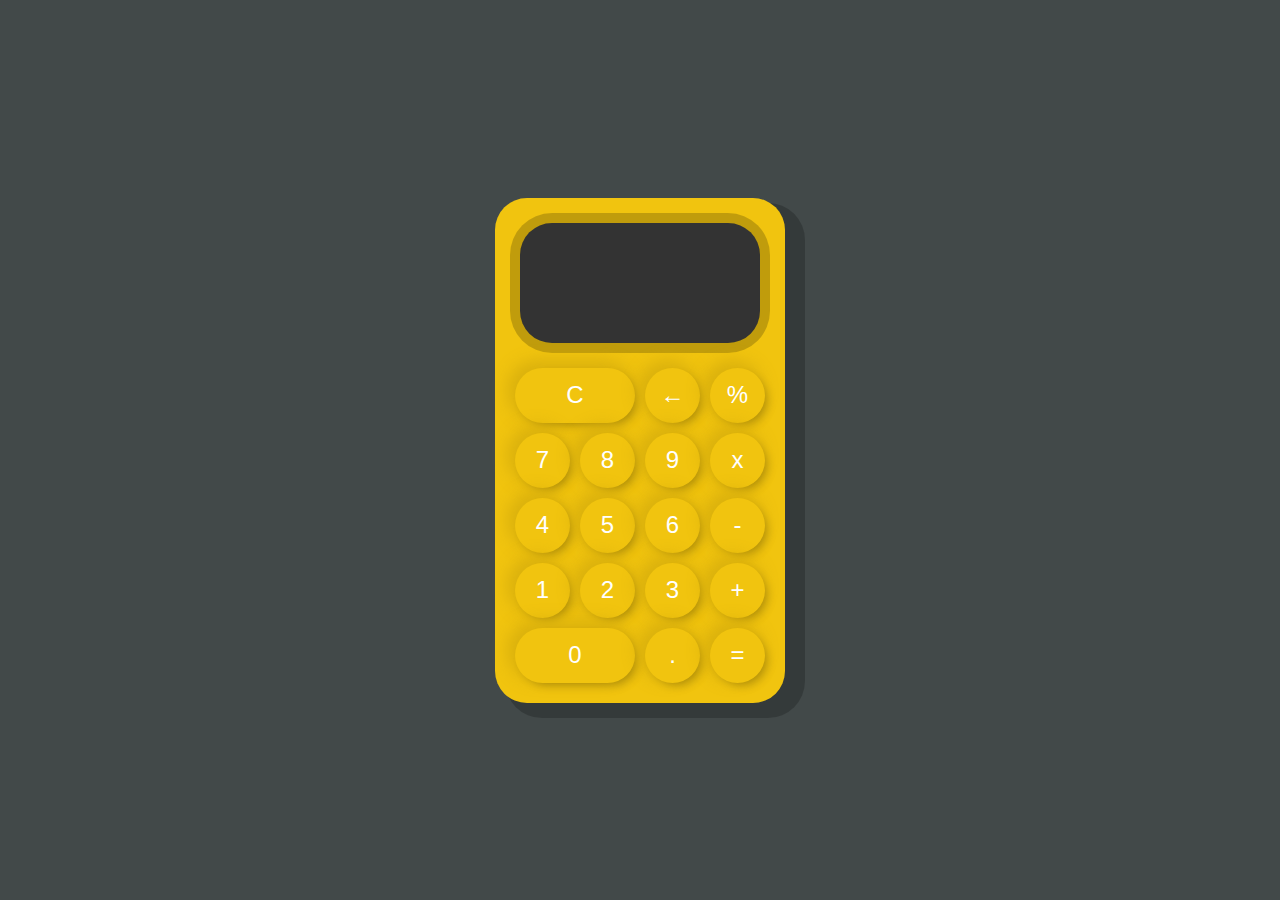
<file: calculadora/index.html>
<!DOCTYPE html>
<html lang="en">
<head>
    <meta charset="UTF-8">
    <meta name="viewport" content="width=device-width, initial-scale=1.0">
    <title>Calculadora</title>
    <link rel="stylesheet" href="style.css">
    <script src="Calculadora.js" type="text/javascript"></script>
    <script src="Display.js" type="text/javascript"></script>
</head>
<body>
    <div class="container">
        <div class="calculadora">
            <div class="display">
                <div id="valor-actual"></div>
                <div id="valor-anterior"></div>
        </div>
            <button class="col-2" onclick="display.borrarTodo()">C</button>
            <button onclick="display.borrar()">&larr;</button>
            <button class="operador" value="dividir">%</button>
            <button class="numero">7</button>
            <button class="numero">8</button>
            <button class="numero">9</button>
            <button class="operador" value="multiplicar">x</button>
            <button class="numero">4</button>
            <button class="numero">5</button>
            <button class="numero">6</button>
            <button class="operador" value="restar">-</button>
            <button class="numero">1</button>
            <button class="numero">2</button>
            <button class="numero">3</button>
            <button class="operador" value="sumar">+</button>
            <button class="col-2 numero">0</button>
            <button class="numero">.</button>
            <button class="operador" value="igual">=</button>
        </div>
    </div>    
</body>
<script src="main.js" type="text/javascript"></script>
</html>
</file>
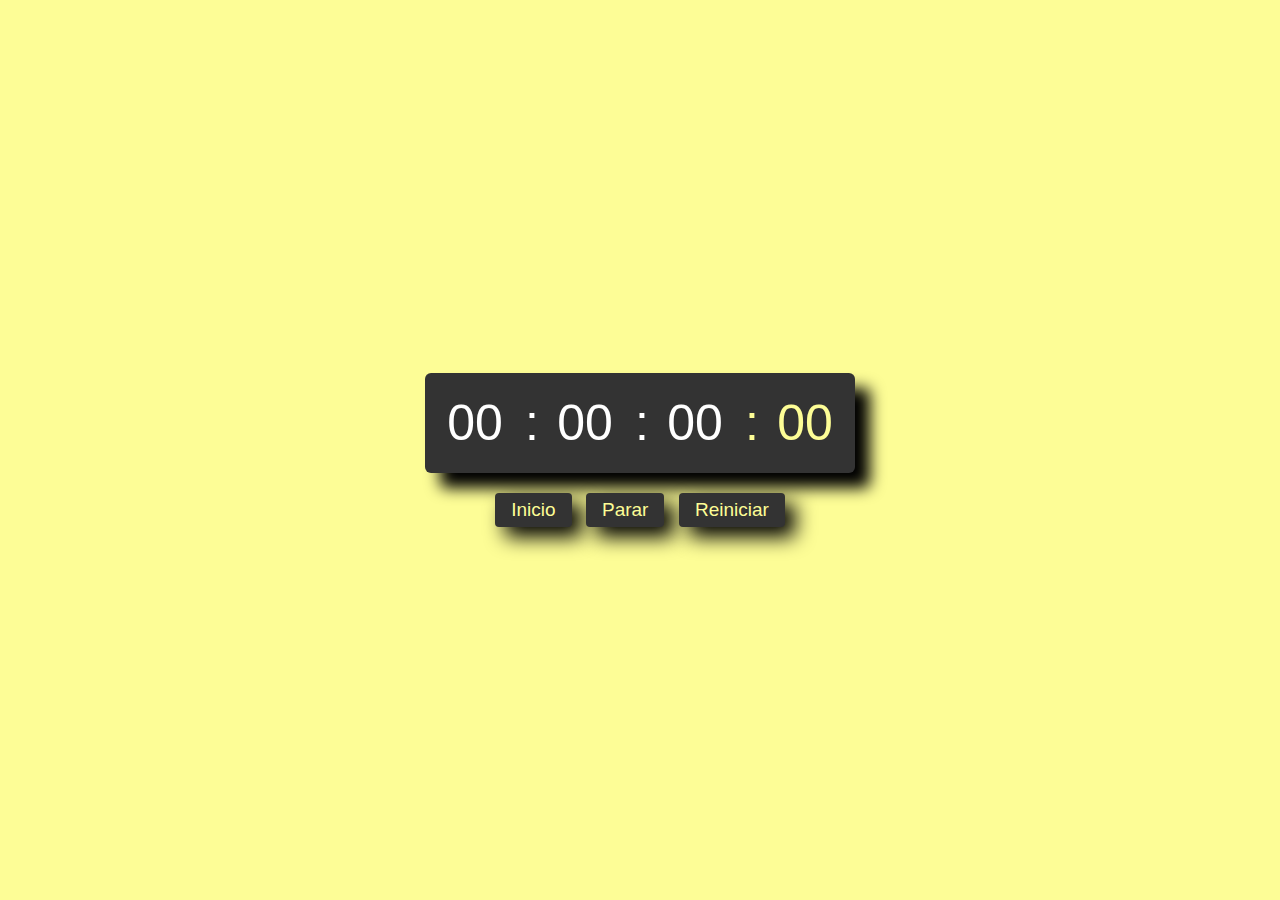
<file: cronometro/index.html>
<!DOCTYPE html>
<html lang="en">
	<head>
        <meta charset="utf-8">
        <meta name="viewport" content="width=device-width,user-scalable=no">
		<title>Cronómetro</title>
        <link rel="stylesheet" href="style.css">
               
  </head>
  <body>
        <div class="container">
            <div class="time">
                <span class="hora">00</span>
                <span class="separador">:</span>
                <span class="minutos">00</span>
                <span class="separador">:</span>
                <span class="segundos">00</span>
                <span class="separador ms-separador">:</span>
                <span class="milisegundos">00</span>
            </div>
            <div class="buttons">
                <button class="iniciar">Inicio</button>
                <button class="parar">Parar</button>
                <button class="reiniciar">Reiniciar</button>
            </div>
        </div>
        <script src="main.js"></script> 
  </body>
</html>
</file>
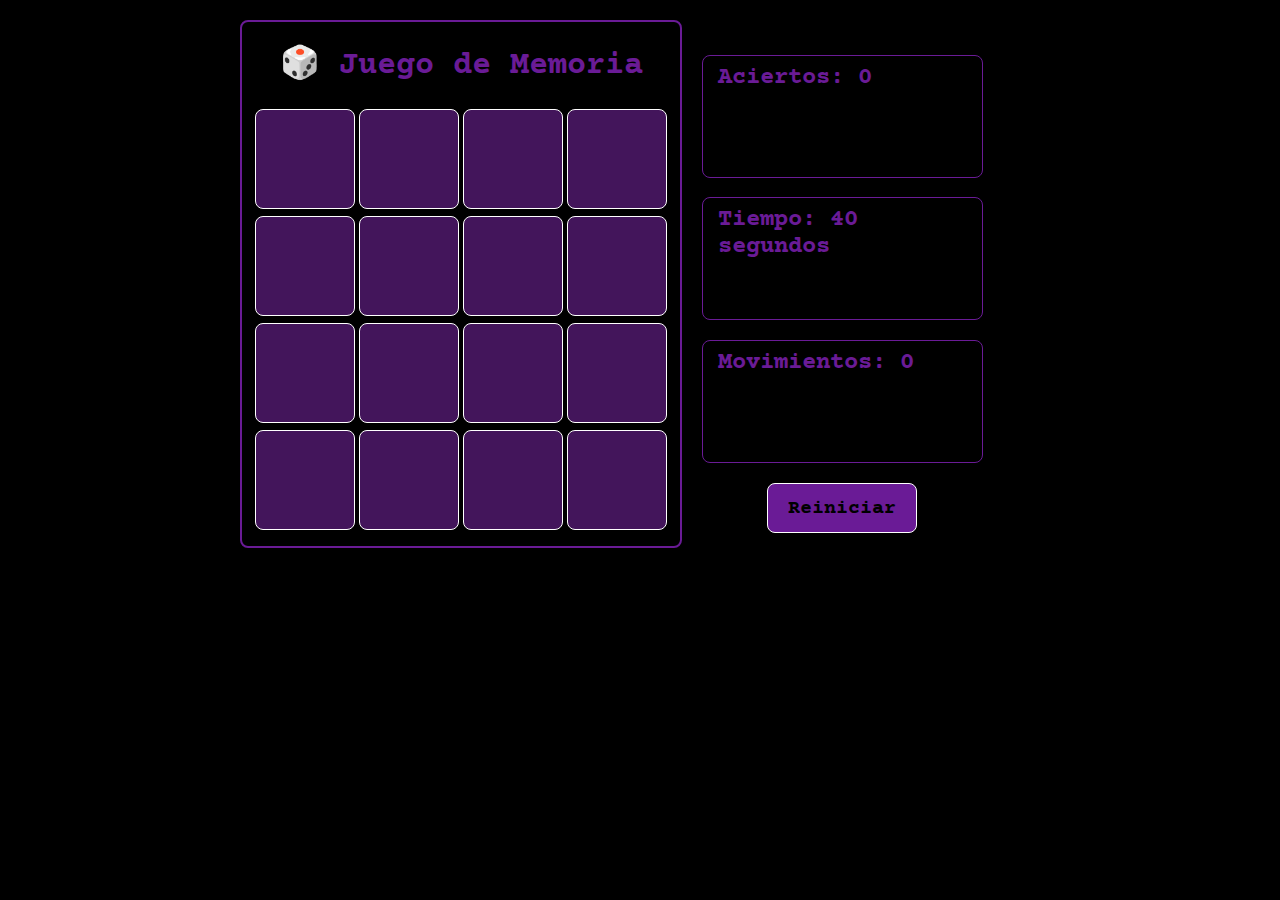
<file: juego_memoria/index.html>
<!DOCTYPE html>
<html lang="en">
<head>
    <meta charset="UTF-8">
    <meta name="viewport" content="width=device-width, initial-scale=1.0">
	<title>Juego de Memoria</title>
    <link rel="stylesheet" href="style.css">
    <link rel="preconnect" href="https://fonts.googleapis.com">
    <link rel="preconnect" href="https://fonts.gstatic.com" crossorigin>
    <link href="https://fonts.googleapis.com/css2?family=Courier+Prime:wght@400;700&display=swap" rel="stylesheet">    
</head>
<body>
    <main>
        <section class="section1">
            <h1>&#127922 Juego de Memoria</h1>
            <table>
                <tr>
                    <td><button id="0" onclick="destapar(0)"> </button></td>
                    <td><button id="1" onclick="destapar(1)"> </button></td>
                    <td><button id="2" onclick="destapar(2)"> </button></td>
                    <td><button id="3" onclick="destapar(3)"> </button></td>
                </tr>
                <tr>
                    <td><button id="4" onclick="destapar(4)"> </button></td>
                    <td><button id="5" onclick="destapar(5)"> </button></td>
                    <td><button id="6" onclick="destapar(6)"> </button></td>
                    <td><button id="7" onclick="destapar(7)"> </button></td>
                </tr>
                <tr>
                    <td><button id="8" onclick="destapar(8)"> </button></td>
                    <td><button id="9" onclick="destapar(9)"> </button></td>
                    <td><button id="10" onclick="destapar(10)"> </button></td>
                    <td><button id="11" onclick="destapar(11)"> </button></td>
                </tr>
                <tr>
                    <td><button id="12" onclick="destapar(12)"> </button></td>
                    <td><button id="13" onclick="destapar(13)"> </button></td>
                    <td><button id="14" onclick="destapar(14)"> </button></td>
                    <td><button id="15" onclick="destapar(15)"> </button></td>
                </tr>
            </table>
            
        </section>
        <section class="section2">
            <h2 id="aciertos" class="estadistica">Aciertos: 0</h2>
            <h2 id="tiempo" class="estadistica">Tiempo: <span id="timer-value"></span>  segundos</h2>
            <h2 id="movimientos" class="estadistica">Movimientos: 0</h2>
            <button id="reiniciar">Reiniciar</button>
        </section>
    </main>    
    <script src="main.js"></script>
</body>
</html>
</file>
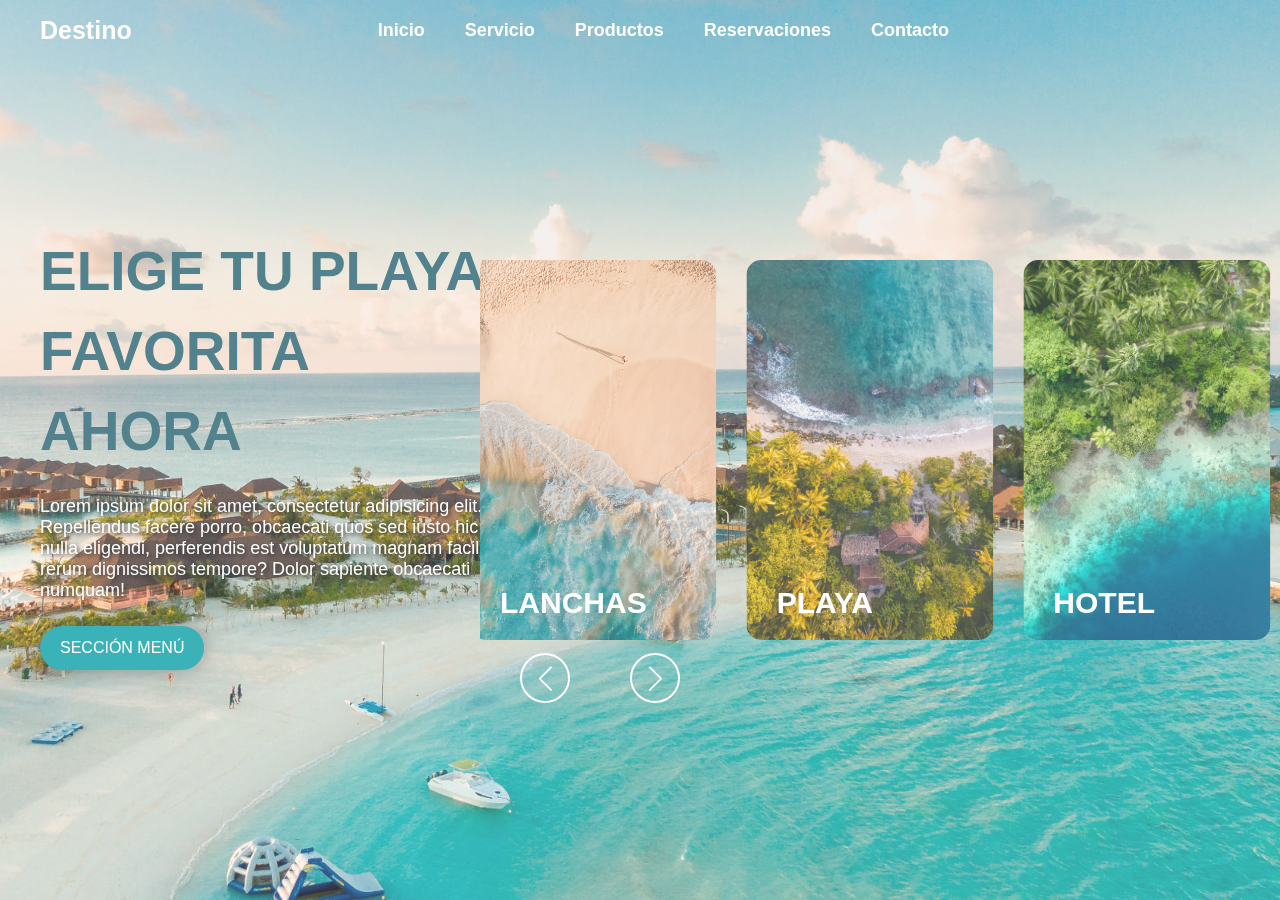
<file: landing/index.html>
<!DOCTYPE html>
<html lang="es">

<head>
    <meta charset="UTF-8">
    <meta name="viewport" content="width=device-width, initial-scale=1.0">
    <title>Landing</title>
    <link rel="stylesheet" href="https://cdnjs.cloudflare.com/ajax/libs/font-awesome/6.5.2/css/all.min.css"
        integrity="sha512-SnH5WK+bZxgPHs44uWIX+LLJAJ9/2PkPKZ5QiAj6Ta86w+fsb2TkcmfRyVX3pBnMFcV7oQPJkl9QevSCWr3W6A=="
        crossorigin="anonymous" referrerpolicy="no-referrer" />
    <link rel="stylesheet" href="https://cdn.jsdelivr.net/npm/swiper@11/swiper-bundle.min.css" />
    <link rel="stylesheet" href="style.css">
</head>

<body>
    <header class="header">

        <div class="menu container">
            <a href="#" class="logo">Destino</a>
            <input type="checkbox" id="menu" />
            <label for="menu">
                <img src="img/menu.png" class="menu-icono" alt="">
            </label>
            <nav class="navbar">
                <ul>
                    <li><a href="#">Inicio</a></li>
                    <li><a href="#">Servicio</a></li>
                    <li><a href="#">Productos</a></li>
                    <li><a href="#">Reservaciones</a></li>
                    <li><a href="#">Contacto</a></li>
                </ul>
            </nav>
            <div class="icons">
                <i class="fa-brands fa-facebook"></i>
                <i class="fa-brands fa-twitter"></i>
                <i class="fa-brands fa-instagram"></i>
            </div>
        </div>

        <div class="header-content container">
            <div class="header-txt">
                <h1>Elige tu playa favorita ahora</h1>
                <p>
                    Lorem ipsum dolor sit amet, consectetur adipisicing elit. Repellendus facere porro, obcaecati quos
                    sed iusto hic nulla eligendi, perferendis est voluptatum magnam facilis rerum dignissimos tempore?
                    Dolor sapiente obcaecati numquam!
                </p>
                <a href="#" class="btn-1">Sección Menú</a>
            </div>
        </div>

        <div class="images">
            <div class="swiper mySwiper">
                <div class="swiper-wrapper">
                    <div class="swiper-slide">
                        <img src="img/1.jpg" alt="">
                        <h3>Playa</h3>
                    </div>
                    <div class="swiper-slide">
                        <img src="img/2.jpg" alt="">
                        <h3>Hotel</h3>
                    </div>
                    <div class="swiper-slide">
                        <img src="img/3.jpg" alt="">
                        <h3>Naturaleza</h3>
                    </div>
                    <div class="swiper-slide">
                        <img src="img/4.jpg" alt="">
                        <h3>Canoas</h3>
                    </div>
                    <div class="swiper-slide">
                        <img src="img/5.jpg" alt="">
                        <h3>Lanchas</h3>
                    </div>
                </div>
            </div>
        </div>

        <div class="rows">
            <div class="swiper-button-next"></div>
            <div class="swiper-button-prev"></div>
        </div>

    </header>
    <script src="https://cdn.jsdelivr.net/npm/swiper@11/swiper-bundle.min.js"></script>
    <script src="main.js"></script>
</body>

</html>
</file>
<file: calculadora/style.css>
* {
    font-family: 'Segoe UI', Tahoma, Geneva, Verdana, sans-serif; 
    color: #fff;
}

body {
    margin: 0;
    background-color: #424949;
}

.container {    
    display: flex;
    justify-content: center;
    align-items: center;
    height: 100vh;
}

.calculadora {    
    display: grid;
    grid-template-columns: repeat(4, 65px);
    grid-template-rows: 150px repeat(5, 65px);
    background-color: #F1C40F;
    padding: 15px;
    border-radius: 32px;
    box-shadow: 15px 10px 0px 5px #00000033;
}

button {
    cursor: pointer;
    margin: 5px;
    padding: 0;
    border-radius: 32px;
    font-size: 1.5em;
    border: none;
    background-color: #F1C40F;
    box-shadow: 5px 5px 10px -3px #00000040, -5px -5px 15px 3px #d4ac0dcb;
}

button:hover {
    background-color: #D4AC0D;
}

button:active {
    background-color: #8f7409;
}

button:focus{
    outline: none;
}

.col-2 {
    grid-column: span 2;
}

.display {
    grid-column: 1 / -1;
    padding: 16px;
    display: flex;
    margin: 10px 10px 20px;
    flex-direction: column;
    align-items: flex-end;
    background-color: #333;
    border-radius: 32px;
    text-align: right;
    justify-content: space-between;
    word-break: break-all;
    box-shadow: 0px 0px 0px 10px #00000033;
}

#valor-actual {
    font-size: 1.5rem;
}

#valor-anterior {
    font-size: 2rem;
}
</file>
<file: cronometro/style.css>
* {
    margin: 0;
    padding: 0;
    box-sizing: border-box;
    font-family: Verdana, Geneva, Tahoma, sans-serif;
}

body {
    height: 100vh;
    display: flex;
    align-items: center;
    justify-content: center;
    background: #fdfd96;
}

.container {
    user-select: none;
}

.container .time {    
    height: 100px;
    background: #333;
    display: flex;
    align-items: center;
    justify-content: center;
    border-radius: 6px;
    box-shadow: 15px 15px 15px rgba(0, 0, 0, 09);
}

.container .time span{
    width: 100px;
    text-align: center;
    font-size: 50px;
    font-weight: 500;
    color: #fff;
}

.time span.separador {
    width: 10px;
}

.time span.ms-separador,
.time span.milisegundos {
    color: #fdfd96
}

.container .buttons {
    text-align: center;
    margin-top: 20px;
}

.buttons button {
    padding: 6px 16px;
    outline: none;
    border: none;
    margin: 0 5px;
    color: #fdfd96;
    background: #333;
    font-size: 19px;
    font-weight: 4px;
    border-radius: 4px;
    cursor: pointer;
    box-shadow: 10px 10px 20px rgba(0, 0, 0, 09);
}

.buttons button:hover {
    background: #fdfd96;
    color: #333;

}

.buttons button.active,
.buttons button.stopActive {
    pointer-events: none;
    opacity: .7;
}
</file>
<file: juego_memoria/style.css>
body {
    background: #000;
    color: #6a1b96;
    font-family: "Courier Prime", monospace;
}

main {
    width: 800px;
    margin: 20px auto;
    display: flex;
    align-items: center;
}

.section1 {
    background-color: black;
    border: 2px solid #6a1b96;
    padding: 0 10px 10px 10px;
    border-radius: 8px;
}

h1 {
    text-align: center;
}

button {
    height: 100px;
    width: 100px;
    font-size: 40px;
    font-weight: bold;
    background-color: #8f2dc477;
    border: 1px solid #fff;
    border-radius: 8px;
}

button:hover {
    cursor: pointer;
    opacity: 0.7;
}

.section2 {
    width: 250px;
    height: 100%;
    border-top-right-radius: 8px;
    border-bottom-right-radius: 8px;
    padding: 0 20px;
}

#aciertos,
#movimientos,
#tiempo {
    height: 105px;
    width: 249px;
    border-radius: 8px;
    padding: 8px 15px;
    border: 1px solid #6a1b96;
}

img {
    width: 80%;
}

#reiniciar {
    width: 150px;
    height: 50px;
    margin-left: 65px;
    color: black;
    background: #6a1b96;
    border-radius: 8px;
    text-align: center;
    justify-content: center;
    font-size: 20px;
    font-family: "Courier Prime", monospace;
  }
 
  #reiniciar:hover {
    cursor: pointer;
    background: #fff;
    color: #6a1b96;
    border: 2px solid #6a1b96;   
  }
</file>
<file: landing/style.css>
@import url('https://fonts.googleapis.com/css2?family=Roboto:wght@400;700&display=swap');

* {
    margin: 0;
    padding: 0;
    box-sizing: border-box;
    text-decoration: none;
    list-style: none;
}

body {
    font-family: Arial, Helvetica, sans-serif;
}

.container {
    max-width: 1200px;
    margin: 0 auto;
}

.header {
    background-image: url(img/bg.jpg);
    background-position: center center;
    background-repeat: no-repeat;
    background-size: cover ;
    display: flex;
    position: relative;
    min-height: 100vh;
    align-items: center;
    opacity: 0.8;
}

.menu {
    position: absolute;
    top: 0;
    left: 0;
    right: 0;
    display: flex;
    align-items: center;
    justify-content: space-between;
}

.logo {
    color: #fff;
    font-size: 25px;
    font-weight: bold;
}

.menu .navbar ul li {
    position: relative;
    float: left;
}

.menu .navbar ul li a {
    font-size: 18px;
    padding: 20px;
    color: #fff;
    display: block;
    font-weight: bold;
}

.menu .navbar ul li a:hover {
    color: #266371;
    cursor: pointer;
}

.icons {
    display: flex;
}

.icons i {
    font-size: 25px;
    color: #fff;
    margin-right: 15px;
}

.icons i:hover{
    color: #266371;
    cursor: pointer;
}

#menu {
    display: none;
}

.menu-icono {
    width: 25px;
}

.menu label {
    cursor: pointer;
    display: none;
}

.header-txt {
    width: 40%;
}

.header-txt h1 {
    font-size: 55px;
    line-height: 80px;
    font-weight: 700;
    text-transform: uppercase;
    color: #266371;
    margin-bottom: 25px;
    font-family: 'Roboto Condensed', sans-serif;
}

.header-txt p {
    font-size: 18px;
    color: #fff;
    font-weight: 500;
    margin-bottom: 25px;
    text-shadow: 2px 2px 4px rgba(0, 0, 0, 1);
}

.btn-1{
    display: inline-block;
    padding: 13px 20px;
    border-radius: 25px;
    text-transform: uppercase;
    color: #fff;
    background-color: #099fa6;
    box-shadow: 0 0 20px rgba(0, 0, 0, 0.4);
    font-family: 'Roboto Condensed', sans-serif;
}

.btn-1:hover{
    background-color: #266371;
    cursor: pointer;
}

.images{
    width: 800px;
    height: 380px;
    position: absolute;
    right: 0;
}

.swiper {
    width: 100%;
    height: 100%;
}

.swiper-slide {
    display: flex;
    justify-content: center;
    align-items: center;
    position: relative;
}

.swiper-slide h3 {
    position: absolute;
    left: 20px;
    bottom: 20px;
    color: #fff;
    font-family: 'Roboto Condensed', sans-serif;
    font-size: 30px;
    text-transform: uppercase;
}

.swiper-slide img {
    display: block;
    width: 100%;
    height: 100%;
    object-fit: cover;
    border-radius: 15px;
    margin-right: 20px;
}

.rows{
    width: 180px;
    position: absolute;
    top: 530px;
    right: 590px;
    bottom: 80px;
}

.swiper-button-prev{
    height: 50px;
    width: 50px;
    border: 2px solid #fff;
    border-radius: 50%;
    font-size: 15px;
}

.swiper-button-next{
    height: 50px;
    width: 50px;
    border: 2px solid #fff;
    border-radius: 50%;
    font-size: 15px;
}

.swiper-button-prev::after {
    font-size: 25px;
    color: #fff;
}

.swiper-button-next::after {
    font-size: 25px;
    color: #fff;
}

@media(max-width: 991px) {
    .menu {
        padding: 30px;
    }
    .menu label {
        display: initial;
    }
    .menu .navbar {
        position: absolute;
        top: 100%;
        left: 0;
        right: 0;
        background-color: #3f3f3f48;
        backdrop-filter: blur(5px);
        display: none;
    }
    .menu .navbar ul li {
        width: 100%;
    }
    #menu:checked ~ .navbar {
        display: initial;
    }
    .icons {
        display: none;
    }
    .header {
        padding: 80px 30px 50px 30px;
        align-items: self-start;
        flex-direction: column;
        align-items: center;
    }
    .header-txt {
        text-align: center;
        width: 100%;
        margin-bottom: 30px;
    }
    .header-txt h1{
        margin-bottom: 10px;
    }
    .images {
        position: initial;
        width: 300px;
        height: 300px;
    }
    .rows {
        display: none;
    }
}
</file>
